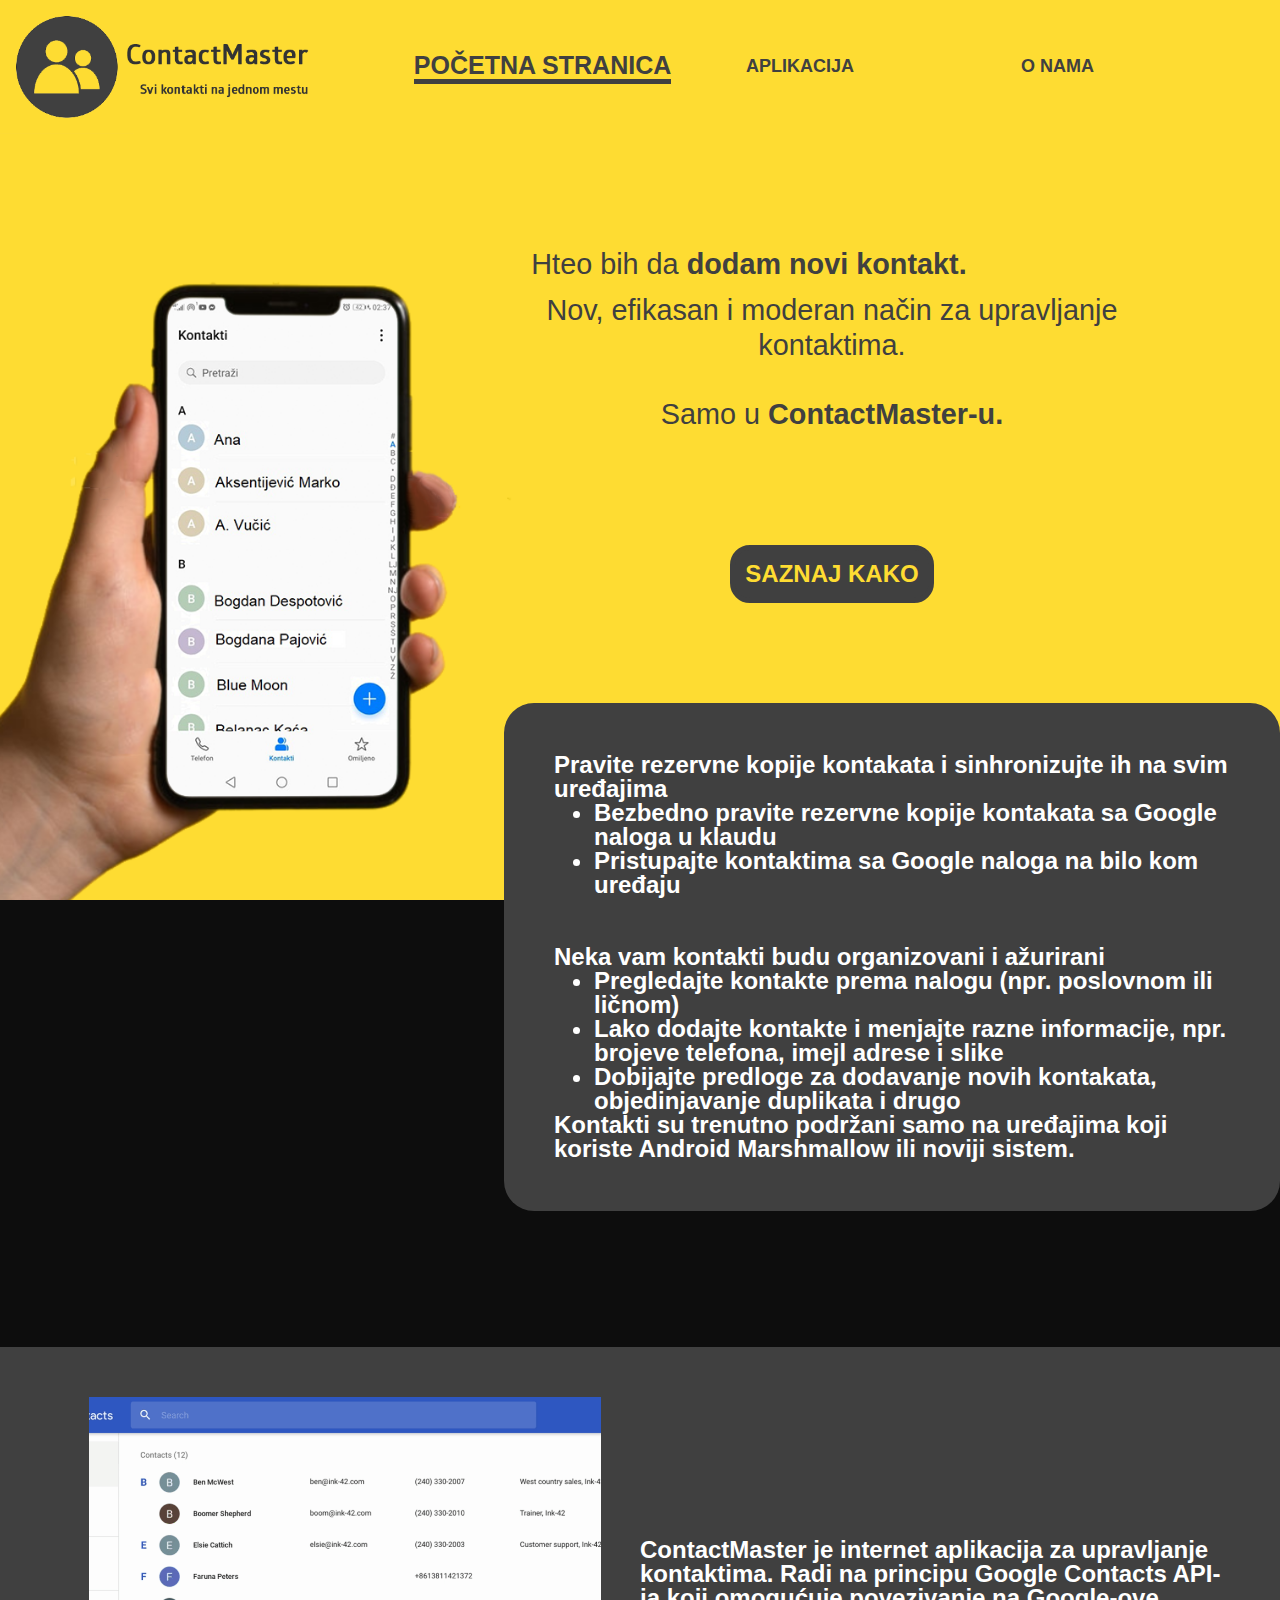
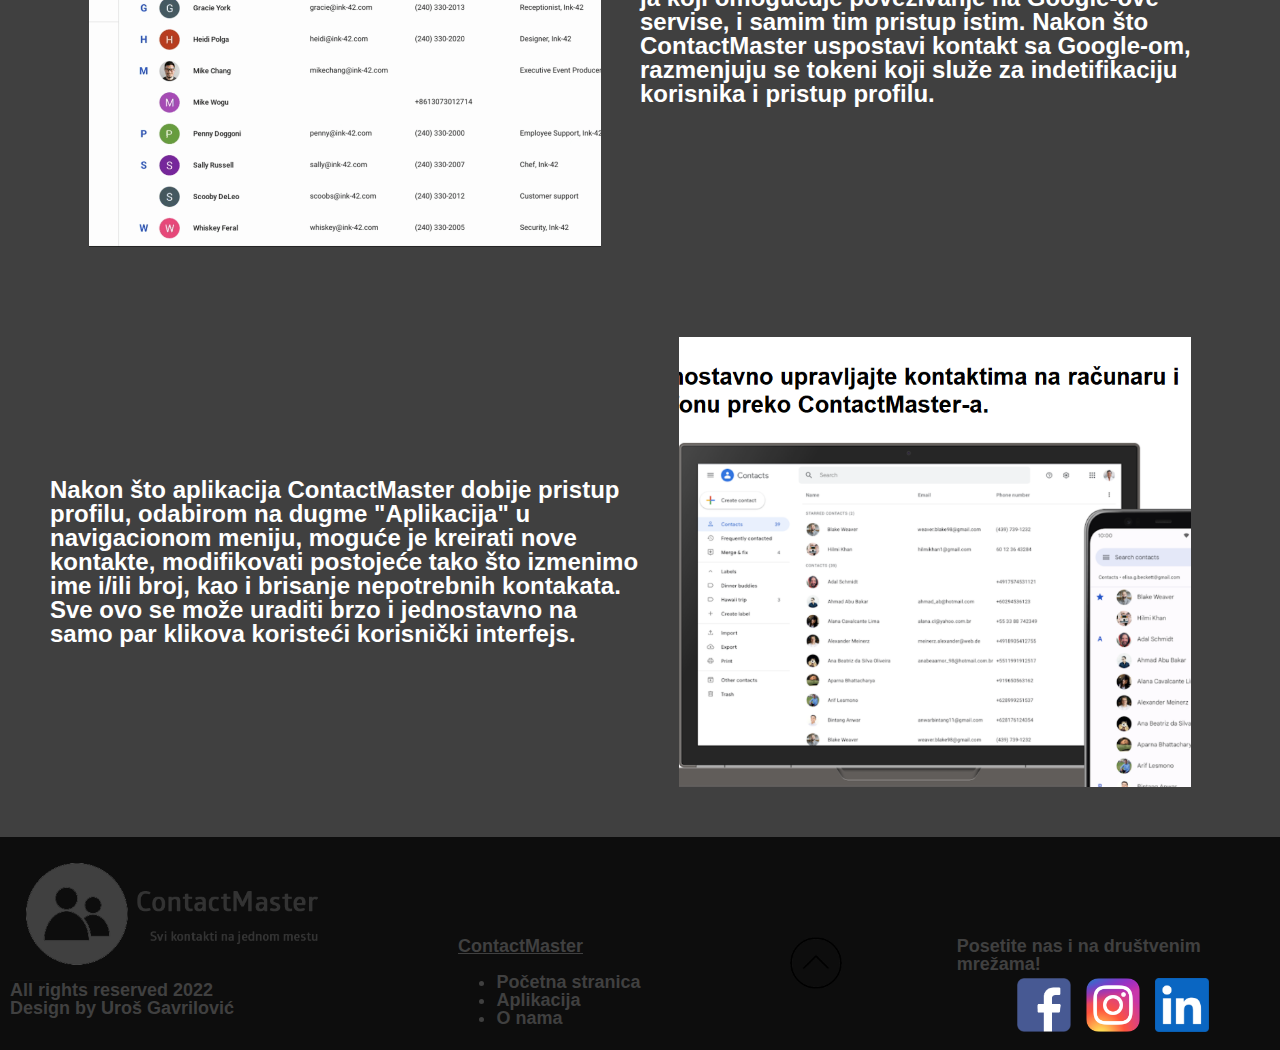
<file: index.html>
<html>
  <head>
    <title>ContactMaster</title>
    <meta charset="utf-8" />
    <meta name="viewport" content="width=device-width, initial-scale=1">
    
    <link rel="icon" href="img/smallIcon.ico">
    <link rel="stylesheet" href="css/index.css">
    <link rel="stylesheet" href="css/navbar.css">
    <link rel="stylesheet" href="css/animated-headline-master/reset.css">
	  <link rel="stylesheet" href="css/animated-headline-master/style.css">
    <script src="https://ajax.googleapis.com/ajax/libs/jquery/3.3.1/jquery.min.js"></script>
  </head>
  <body>

    <nav class="header">
        <div><img src="img/icon.png" class="headerLogo1">
        <img src="img/icon2.png" class="headerLogo2"></div>
        <ul class="headerList center" id="navBar">
          <li><a href="index.html" class="hyperLinkOff activeHeaderItem">POČETNA STRANICA</a></li>
          <li><a href="app.html" class="hyperLinkOff">APLIKACIJA</a></li>
          <li><a href="#footer" id="about" class=" hyperLinkOff">O NAMA</a></li>
        </ul>
        <div class="burger" id="burgerId">
          <div class="line1"></div>
          <div class="line2"></div>
          <div class="line3"></div>
        </div>
    </nav>

    <div class="mobileView" style="padding: 5px;">
      <section class="cd-intro">
        <h1 class="cd-headline slide indexFont">
          <span class="indexFont" style="font-size: xx-large;">Hteo bih da </span>
          <span class="cd-words-wrapper"  style="font-size: xx-large;">
            <b class="is-visible indexFont" style="font-weight: bold;">dodam novi kontakt.</b>
            <b class="indexFont" style="font-weight: bold;">obrišem kontakt.</b>
            <b class="indexFont" style="font-weight: bold;">modifikujem  kontakt.</b>
            <b class="indexFont" style="font-weight: bold;">upravljam kontaktima.</b>
          </span><br>
        </h1>
        </section>
        <p style="font-size: x-large;">Nov, efikasan i moderan način za upravljanje kontaktima.<br><br><br>Samo u <i style="font-weight: bold;">ContactMaster-u.</i></p><br>
        <p class="text">
        <p class="text">Pravite rezervne kopije kontakata i sinhronizujte ih na svim uređajima</p>
        <ul class="text">
          <li>Bezbedno pravite rezervne kopije kontakata sa Google naloga u klaudu</li>
          <li>Pristupajte kontaktima sa Google naloga na bilo kom uređaju</li>
        </ul><br><br>
        
        <p class="text">Neka vam kontakti budu organizovani i ažurirani</p>
        <ul class="text">
          <li>Pregledajte kontakte prema nalogu (npr. poslovnom ili ličnom)</li>
          <li>Lako dodajte kontakte i menjajte razne informacije, npr. brojeve telefona, imejl adrese i slike</li>
          <li>Dobijajte predloge za dodavanje novih kontakata, objedinjavanje duplikata i drugo</li>
        </ul><br><br>
        </p>
        <div class="learnMorePt2 text" id="learnMorePt2Id" style="align-items: center; justify-items: center; margin-bottom: 5vh;">
          <div class="gridItem"><img src="img/learnMore1.gif" style="object-fit: contain; width: 95vw;"></div>
          <div class="gridItem">ContactMaster je internet aplikacija za upravljanje kontaktima. Radi na principu Google Contacts API-ja koji omogućuje povezivanje na Google-ove servise, i samim tim pristup istim. Nakon što ContactMaster uspostavi kontakt sa Google-om, razmenjuju se tokeni koji služe za indetifikaciju korisnika i pristup profilu.  </div>
          <div class="gridItem"><img src="img/learnMore2.png" style="object-fit: contain; width: 95vw;"></div>
          <div class="gridItem">Nakon što aplikacija ContactMaster dobije pristup profilu, odabirom na dugme "Aplikacija" u navigacionom meniju, moguće je kreirati nove kontakte, modifikovati postojeće tako što izmenimo ime i/ili broj, kao i brisanje nepotrebnih kontakata. Sve ovo se može uraditi brzo i jednostavno na samo par klikova koristeći korisnički interfejs.</div>
        </div>
    </div>

    <div class="standardView">
            <div style="margin-left: 30vw;">
              <section class="cd-intro">
                <h1 class="cd-headline slide indexFont">
                  <span class="indexFont">Hteo bih da </span>
                  <span class="cd-words-wrapper">
                    <b class="is-visible indexFont" style="font-weight: bold;">dodam novi kontakt.</b>
                    <b class="indexFont" style="font-weight: bold;">obrišem nepotreban kontakt.</b>
                    <b class="indexFont" style="font-weight: bold;">modifikujem postojeći kontakt.</b>
                    <b class="indexFont" style="font-weight: bold;">upravljam kontaktima na daljinu.</b>
                  </span><br>
                  <span><p class="sporedniNaslov">Nov, efikasan i moderan način za upravljanje kontaktima.<br><br>Samo u <i style="font-weight: bold;">ContactMaster-u.</i></p></span>
                </h1>
                </section>
                <button id="learnMoreBtnId" class="learnMoreBtn center"><a href="#learnMore" class="text">SAZNAJ KAKO</a></button>
                
                <div class="learnMorePt1 text" id="learnMore">
                  Pravite rezervne kopije kontakata i sinhronizujte ih na svim uređajima
                  <ul class="text">
                    <li>Bezbedno pravite rezervne kopije kontakata sa Google naloga u klaudu</li>
                    <li>Pristupajte kontaktima sa Google naloga na bilo kom uređaju</li>
                  </ul><br><br>
                  
                  Neka vam kontakti budu organizovani i ažurirani
                  <ul class="text">
                    <li>Pregledajte kontakte prema nalogu (npr. poslovnom ili ličnom)</li>
                    <li>Lako dodajte kontakte i menjajte razne informacije, npr. brojeve telefona, imejl adrese i slike</li>
                    <li>Dobijajte predloge za dodavanje novih kontakata, objedinjavanje duplikata i drugo</li>
                  </ul>
                  
                  Kontakti su trenutno podržani samo na uređajima koji koriste Android Marshmallow ili noviji sistem.  
                </div><br><br>
    
            </div>

            <div class="learnMorePt2 text" id="learnMorePt2IdStandard" style="align-items: center; justify-items: center;">
              <div class="gridItem"><img src="img/learnMore1.gif" style="object-fit: cover; width: 40vw; height: 50vh;"></div>
              <div class="gridItem">ContactMaster je internet aplikacija za upravljanje kontaktima. Radi na principu Google Contacts API-ja koji omogućuje povezivanje na Google-ove servise, i samim tim pristup istim. Nakon što ContactMaster uspostavi kontakt sa Google-om, razmenjuju se tokeni koji služe za indetifikaciju korisnika i pristup profilu.</div>
              <div class="gridItem">Nakon što aplikacija ContactMaster dobije pristup profilu, odabirom na dugme "Aplikacija" u navigacionom meniju, moguće je kreirati nove kontakte, modifikovati postojeće tako što izmenimo ime i/ili broj, kao i brisanje nepotrebnih kontakata. Sve ovo se može uraditi brzo i jednostavno na samo par klikova koristeći korisnički interfejs.</div>
              <div class="gridItem"><img src="img/learnMore2.png" style="object-fit: cover; width: 40vw; height: 50vh;"></div>
            </div>
    </div>
    
    <div class="footer" id="footer">
      <div class="footerLeft">
        <img src="img/icon.png" id="footerLogoId">
        <p>All rights reserved 2022<br>
          Design by Uroš Gavrilović</p>
      </div>
      <div class="footerCenter">
        <div>
          <p style="font-weight: bold;"><u>ContactMaster</u></p><br>
          <ul>
            <li><a href="index.html" class="hyperLinkOff">Početna stranica</a></li>
            <li><a href="app.html" class="hyperLinkOff">Aplikacija</a></li>
            <li><a href="#footer" class="hyperLinkOff">O nama</a></li>
          </ul>
        </div>
        <div class="image-wrapper">
          <img src="img/up.png" id="upBtnId" class="upBtn">
        </div>
      </div>
      <div class="footerRight">
        <p style="font-weight: bold;">Posetite nas i na društvenim mrežama!</p>
        <center>
          <a href="https://www.facebook.com/" target="_blank"><img src="img/fb.png" alt="fb.png"></a>
          <a href="https://www.instagram.com/" target="_blank"><img src="img/ig.png" alt="ig.png"></a>
          <a href="https://www.linkedin.com/" target="_blank"><img src="img/linkedin.png" alt="linkedin.png"></a>
        </center>
      </div>
    </div>

    <script src="js/index.js"></script>
    <script src="js/navBar.js"></script>
    <script src="js/animated-headline-master/jquery-2.1.1.js"></script>
    <script src="js/animated-headline-master/main.js"></script>
  </body>
</html>
</file>
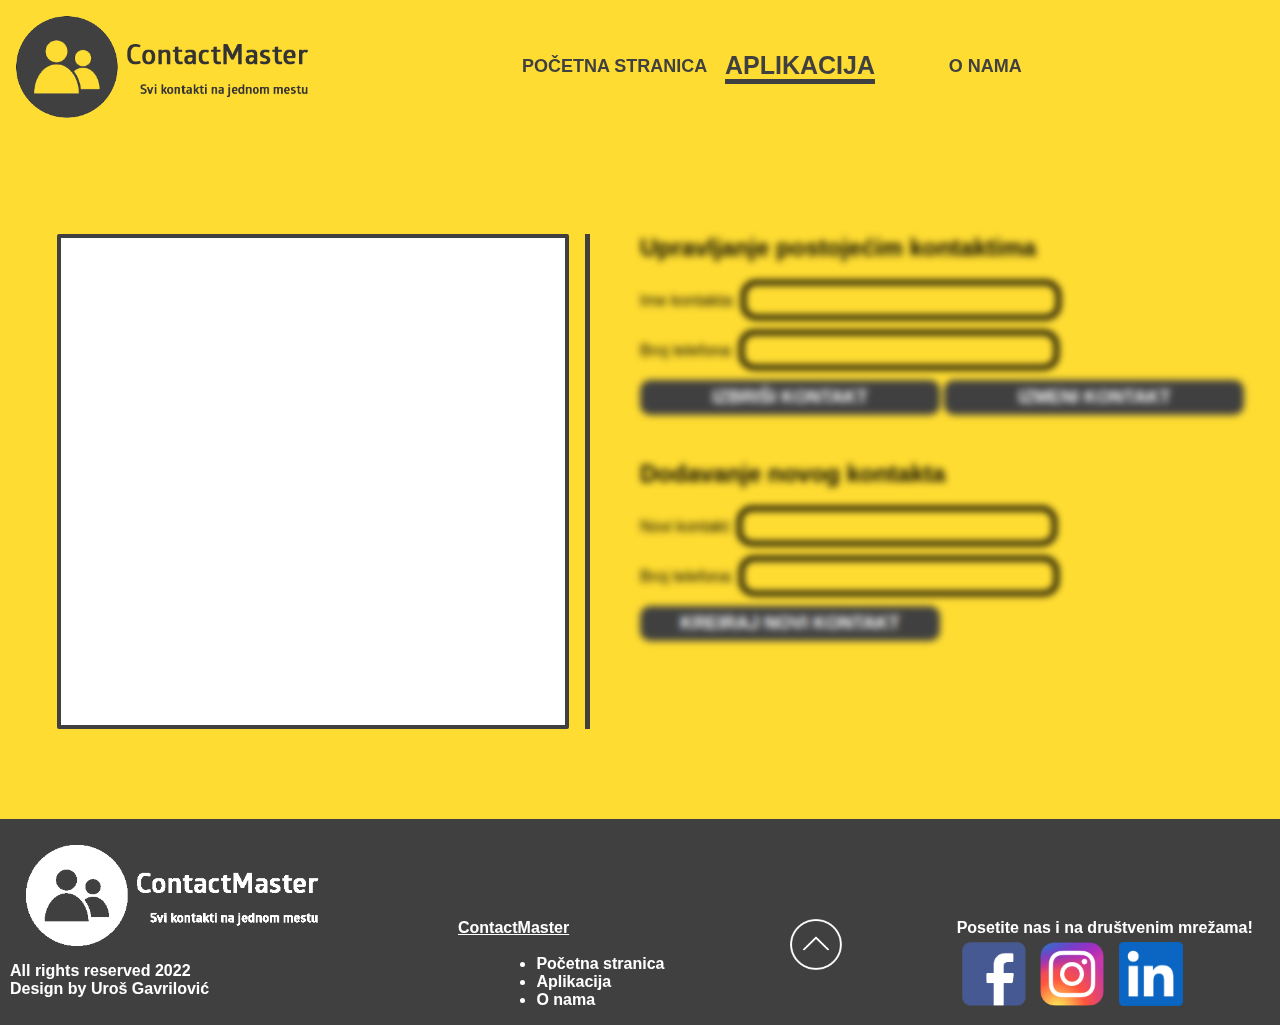
<file: app.html>
<html>
  <head>
    <title>ContactMaster</title>
    <meta charset="UTF-8">
    <meta http-equiv="X-UA-Compatible" content="IE=edge">
    <meta name="viewport" content="width=device-width, initial-scale=1.0">
    <link rel="stylesheet" href="css/app.css">
    <link rel="stylesheet" href="css/navbar.css">
    <link rel="icon" href="img/smallIcon.ico">
  </head>
  <body style="background-color: rgb(254,220,50);">
    
    <nav class="header">
      <div><img src="img/icon.png" class="headerLogo1">
        <img src="img/icon2.png" class="headerLogo2">
      </div>
      <ul class="headerList center" id="navBar" style="padding-left: 0; justify-self: center; list-style: none;">
        <li><a href="index.html" class="hyperLinkOff">POČETNA STRANICA</a></li>
        <li><a href="app.html" class="hyperLinkOff activeHeaderItem">APLIKACIJA</a></li>
        <li><a id="about" class=" hyperLinkOff">O NAMA</a></li>
      </ul>
      <div class="burger" id="burgerId">
        <div class="line1"></div>
        <div class="line2"></div>
        <div class="line3"></div>
      </div>
    </nav>

    <div class="bodyDiv">
      <div class="bodyDivLeft">
        <div id="bodyDivLeftMessageID" class="bodyDivLeftMessage" style="display: none;">
          <h2>Molimo Vas da se prijavite na profil kako<br> biste pristupili aplikaciji.</h2>
          <img src="img/loading.gif" style="width: 70%; height: 70%;" class="center">
          <button id="authorize_button" style="display: none;" class="buttonStyle center"><img src="img/login.png">PRIJAVI SE</button>
          
        </div>
        <select size="3" id="listID" class="listStyle center" style="border: solid 4px rgb(64,64,64);"></select>
        <button id="signout_button" style="display: none; margin-top: 3vh; vertical-align: middle;" class="buttonStyle center"><img src="img/logout.png">ODJAVI SE</button>
        </div>

      <div id="bodyDivRightID" class="bodyDivRight blur">        
        <h2>Upravljanje postojećim kontaktima</h2><br>
        <form id ="mainFormID">
          <label for="nameID">Ime kontakta: </label>
          <input type="text" id="nameID" maxlength="400" readonly><br>
          <label for="phoneNumberID">Broj telefona: </label>
          <input type="number" id="phoneNumberID" maxlength="15" readonly><BR>
          <button type="button" id="btnDeleteSubmitID" class="formButtonStyle" style="margin-bottom: 7px;" onSubmit="return deleteContact(event);">IZBRIŠI KONTAKT</button>
          <button type="button" id="btnModifyID" class="formButtonStyle">IZMENI KONTAKT</button><br><br>
        </form>

        <form id="modifyFormID" class="modifyFormHidden" style="margin-bottom: 20px;">
          <label for="modifyNameID">Izmenjeno ime kontakta: </label>
          <input type="text" id="modifyNameID" maxlength="40" required><br>
          <label for="modifyPhoneNumberID">Izmenjeni broj telefona: </label>
          <input type="number" id="modifyPhoneNumberID" maxlength="15" required><br>
          <button type="button" id="btnModifySubmitID" class="formButtonStyle" style="width: 300px;" onSubmit="return modifyContact(event);">UNESI IZMENJEN KONTAKT</button>
        </form>

        <h2>Dodavanje novog kontakta</h2><br>
        <form id="createFormID">
          <label for="createNameID">Novi kontakt: </label>
          <input type="text" id="createNameID" maxlength="40" required><br>
          <label for="createPhoneNumberID">Broj telefona: </label>
          <input type="number" id="createPhoneNumberID" maxlength="15" required><BR>
          <button type="button" id="btnCreateSubmitID" class="formButtonStyle" style="width: 300px;" onSubmit="return createContact(event);">KREIRAJ NOVI KONTAKT</button>
        </form>
      </div>
    </div>
    
    <div class="footer footerDark" id="footer">
      <div class="footerLeft">
        <img src="img/icon2.png" id="footerLogo">
        <p>All rights reserved 2022<br>
          Design by Uroš Gavrilović</p>
      </div>
      <div class="footerCenter">
        <div>
          <p style="font-weight: bold;"><u>ContactMaster</u></p><br>
          <ul>
            <li><a href="index.html" class="hyperLinkOff"">Početna stranica</a></li>
            <li><a href="app.html" class="hyperLinkOff">Aplikacija</a></li>
            <li><a href="#footer" class="hyperLinkOff">O nama</a></li>
          </ul>
        </div>
        <div class="image-wrapper">
          <img src="img/up3.png" id="upBtnId" class="upBtn">
        </div>
      </div>
      <div class="footerRight">
        <p style="font-weight: bold;">Posetite nas i na društvenim mrežama!</p>
        <div class="center">
          <a href="https://www.facebook.com/" target="_blank"><img src="img/fb.png" alt="fb.png"></a>
          <a href="https://www.instagram.com/" target="_blank"><img src="img/ig.png" alt="ig.png"></a>
          <a href="https://www.linkedin.com/" target="_blank"><img src="img/linkedin.png" alt="linkedin.png"></a>
        </div>
      </div>
    </div>    

    <script src="js/navBar.js"></script>
    <script src="js/app.js"></script>
    <script async defer src="https://apis.google.com/js/api.js"
      onload="this.onload=function(){};handleClientLoad()"
      onreadystatechange="if (this.readyState === 'complete') this.onload()">
    </script>
  </body>
</html>
</file>
<file: css/index.css>
*{
    margin: 0;
    font-family: Arial, Helvetica, sans-serif;
}
body{
    background-image: url("../img/background.png");
    background-color: rgb(254,220,50);
    background-position: center center;
    background-repeat: no-repeat;
    background-attachment: fixed;
    background-size: cover;
}
a{
    color: rgb(64,64,64);
}
.center {
    display: block;
    margin-left: auto;
    margin-right: auto;
  }
.image{
    position: absolute;
    bottom: 0;
}
.bodyText{
    margin-top: 30px;
    margin-right: 50px;
    font-size: x-large;
    font-weight: bold;
}
.text{
    list-style: revert;
    font-size: x-large;
    font-weight: bold;
    color: white;
}
.text li{
    margin-left: 40px;
}

.mobileView{
    display: none;
}

.learnMoreBtn{
    cursor: pointer;
    justify-content: center;
    font-size: xx-large;
    font-weight: bold;
    border-radius: 20px;
    color: rgb(254,220,50);
    padding: 10px;
    border: 5px solid rgb(64,64,64);
    background-color: rgb(64,64,64);
}
.learnMoreBtn:hover{
    color: rgb(64,64,64);
    background-color: rgb(254,220,50);
}
.learnMoreBtn a{
    color: rgb(254,220,50);
}
.learnMoreBtn:hover a{
    color: rgb(64,64,64);
}

.learnMorePt1{
    top: -100%;
    color: white;
    background-color: rgb(64,64,64);
    padding: 50px;
    margin-top: 100px;
    margin-left: 120px;
    border-radius: 30px;
}
.learnMorePt2{
    display: grid;
    grid-template-columns: 1fr 1fr;
    grid-row-gap: 10vh;
}
.gridItem{
    justify-content: center;
    align-items: center;
}
.standardView .learnMorePt2{
    background-color: rgb(64,64,64);
    padding: 50px;
    margin-top: 100px;
    margin-left: 0;
}

@media screen and (max-width:820px){
    .footer{
        color: white;
        background-color: rgb(64,64,64);
    }
    .mobileView{
        margin-top: 15vh;
        display: block;
    }
    .learnMorePt2 img{
        width: 90vw;
    }
    .standardView{
        display: none;
    }
    body{
        background-image: none;
        background-color: yellow;
        background-image: url('/img/solidBackground.png');
        z-index: -1;
    }
    .image{
        height: 100%;
        width: 100%;
        object-fit: cover;
        z-index: -1;
    }
    .text{
        color: rgb(64,64,64);
    }
    .learnMorePt2{
        display: grid;
        grid-template-columns: 1fr;
    }
}
</file>
<file: css/navbar.css>
.header{
    display: grid;
    grid-template-columns: 1fr 10fr;
    max-width: 100vw;
}
.headerLogo1 .headerLogo2{
    width: fit-content;
    height: fit-content;
    width: 50vw;
    max-width: 70vw;
    max-height: 25vh;
}
img{
    width: 25vw;
}
.headerLogo2{
    display: none;
}
.headerList{
    display: grid;
    grid-template-columns: 1fr 1fr 1fr;
    grid-template-rows: 1fr;
    justify-self: center;
    align-self: center;
}
.headerList li{
    color: white;
    text-align: center;
    font-weight: bold;
    font-size: large;
    justify-self: center;
    align-self: center;
    line-height: 5vh;
}
.headerList a:hover{
    font-size: 25px;
    line-height: 5vh;
}
.activeHeaderItem{
    font-size: 25px;
    line-height: 5vh;
    border-bottom: 5px rgb(64,64,64) solid;
}
.burger{
    display: none;
    cursor: pointer;
    align-self: center;
    justify-self: right;
}
.cursorPointer{
    cursor: pointer;
}
.burger div{
    background-color: rgb(64,64,64);
    width: 25px;
    height: 5px;
    margin: 5px;
    transition: all 0.3s ease;
}

.footer{
    display: grid;
    grid-template-columns: 1fr 2fr 1fr;
    padding: 10px;
}
.footerDark{
    color: white;
    background-color: rgb(64,64,64);
}
.footer .h2{
    font-weight: bold;
}
.footerLeft{
    font-weight: bold;
}
.footerCenter{
    display: grid;
    grid-template-columns: 2fr 1fr;
    font-weight: bold;
    padding-left: 10vw;
    margin-top: 10vh;
}
.upBtn{
    cursor: pointer;
}
.footerRight{
    margin-top: 10vh;
}
.footerRight img{
    padding: 5px;
    width: 5vw;
}
.footerCenter li{
    margin-left: 3vw;
    list-style: disc;
}
.image-wrapper img{
    width: 4vw;
}
.hyperLinkOff{
    text-decoration: none;
}

@media screen and (max-width:820px) and (min-width:600px){
    .headerLogo2{
        display: block;
        max-width: 50vw;
    }
    .headerLogo1{
        display: none;
    }
}

@media screen and (max-width:820px){
    html{
        overflow-x: hidden;
    }
    .header{
        z-index: 5;
        position: fixed;
        top: 0;
        width: 100vw;
        background-color: rgb(64,64,64);
        grid-template-columns: 2fr 1fr;
    }
    .headerLogo1{
        display: none;
    }
    .headerLogo2{
        display: block;
        height: 15vh;
        width: 80vw;
    }
    .headerList{
        padding: 10px;
        z-index: 1;
        position: absolute;
        right: 0px;
        height: 85vh;
        width: 40vw;
        top: 15vh;
        color: white;
        background-color: rgb(64,64,64);
        display: grid;
        grid-template-columns: 1fr;
        grid-template-rows: 1fr 1fr 1fr;
        transform: translateX(100%);
        transition: transform 0.5s ease-in;
    }
    .headerList li{
        color: white;
    }
    .activeHeaderItem{
        color: white;
        border-bottom: 5px white solid;
    }
    .navbar ul{
        display: grid;
        grid-template-rows: 1fr 1fr 1fr;
    }
    .burger{
        margin-right: 40px;
        display: block;
        justify-self: right;
        align-self: right;
    }
    .burger div{
        background-color: white;
        transition: all 0.3s ease;
    }
    .navMenuActive{
        transform: translateX(0%);
    }

    a{
        color: white;
    }
    .footer{
        grid-template-columns: 1fr 1fr;
        font-size: large;
    }
    .footerLeft img{
        width: 50vw;
    }
    .footerCenter{
        margin-top: 5vh;
        padding-left: 0;
    }
    .footerCenter img{
        width: 10vw;
    }
    .image-wrapper{
        justify-self: center;
    }
    .footerRight{
        display: none;
    }
}
@media screen and (max-width:400px){
    .footer{
        grid-template-columns: 1fr;
    }
}

@keyframes navLinkFade{
    from{
        opacity: 0;
        transform: translateX(50px);
    }
    to{
        opacity: 1;
        transform: translateX(0px);
    }
}

.toggle .line1{
    transform: rotate(-45deg) translate(-5px, 6px);
}
.toggle .line2{
    opacity: 0;
}
.toggle .line3{
    transform: rotate(45deg) translate(-5px, -6px);
}
</file>
<file: css/animated-headline-master/style.css>
/* -------------------------------- 

Primary style

-------------------------------- */
*, *::after, *::before {
  -webkit-box-sizing: border-box;
  -moz-box-sizing: border-box;
  box-sizing: border-box;
}

html * {
  -webkit-font-smoothing: antialiased;
  -moz-osx-font-smoothing: grayscale;
}

html {
  font-size: 30%;
}

body {
  font-size: large;
  font-family: Arial, Helvetica, sans-serif;
  color: rgb(64,64,64);
  background-color: #0d0d0d;
}

a {
  text-decoration: none;
}

.cd-title {
  position: relative;
  height: 50%;
  line-height: 230px;
  text-align: center;
}
.cd-title h1 {
  font-size: large;
  font-weight: 700;
}
@media only screen and (min-width: 768px) {
  .cd-title {
    line-height: 250px;
  }
}
@media only screen and (min-width: 1170px) {
  .cd-title {
    height: 200px;
    line-height: 300px;
  }
  .cd-title h1 {
    font-size: 3rem;
  }
}

.cd-intro {
  width: 80%;
  /* max-width: 768px; */
  text-align: center;
  font-weight: bold;
}

.cd-intro {
  margin: 4em auto;
}
@media only screen and (min-width: 768px) {
  .cd-intro {
    margin: 5em auto;
  }
}
@media only screen and (min-width: 1170px) {
  .cd-intro {
    margin: 6em auto;
  }
}

.cd-headline {
  font-size: 3rem;
  line-height: 1.2;
}
@media only screen and (min-width: 768px) {
  .cd-headline {
    font-size: 4.4rem;
    font-weight: 300;
  }
}
@media only screen and (min-width: 1170px) {
  .cd-headline {
    font-size: 6rem;
  }
}

.cd-words-wrapper {
  display: inline-block;
  position: relative;
  text-align: left;
  width: 100%;
  z-index: 0;
}
.cd-words-wrapper b {
  display: inline-block;
  position: absolute;
  white-space: nowrap;
  left: 0;
  top: 0;
}
.cd-words-wrapper b.is-visible {
  position: relative;
}
.no-js .cd-words-wrapper b {
  opacity: 0;
}
.no-js .cd-words-wrapper b.is-visible {
  opacity: 1;
}

/* -------------------------------- 

xrotate-1 

-------------------------------- */
.cd-headline.rotate-1 .cd-words-wrapper {
  -webkit-perspective: 300px;
  -moz-perspective: 300px;
  perspective: 300px;
}
.cd-headline.rotate-1 b {
  opacity: 0;
  -webkit-transform-origin: 50% 100%;
  -moz-transform-origin: 50% 100%;
  -ms-transform-origin: 50% 100%;
  -o-transform-origin: 50% 100%;
  transform-origin: 50% 100%;
  -webkit-transform: rotateX(180deg);
  -moz-transform: rotateX(180deg);
  -ms-transform: rotateX(180deg);
  -o-transform: rotateX(180deg);
  transform: rotateX(180deg);
}
.cd-headline.rotate-1 b.is-visible {
  opacity: 1;
  -webkit-transform: rotateX(0deg);
  -moz-transform: rotateX(0deg);
  -ms-transform: rotateX(0deg);
  -o-transform: rotateX(0deg);
  transform: rotateX(0deg);
  -webkit-animation: cd-rotate-1-in 1.2s;
  -moz-animation: cd-rotate-1-in 1.2s;
  animation: cd-rotate-1-in 1.2s;
}
.cd-headline.rotate-1 b.is-hidden {
  -webkit-transform: rotateX(180deg);
  -moz-transform: rotateX(180deg);
  -ms-transform: rotateX(180deg);
  -o-transform: rotateX(180deg);
  transform: rotateX(180deg);
  -webkit-animation: cd-rotate-1-out 1.2s;
  -moz-animation: cd-rotate-1-out 1.2s;
  animation: cd-rotate-1-out 1.2s;
}

@-webkit-keyframes cd-rotate-1-in {
  0% {
    -webkit-transform: rotateX(180deg);
    opacity: 0;
  }
  35% {
    -webkit-transform: rotateX(120deg);
    opacity: 0;
  }
  65% {
    opacity: 0;
  }
  100% {
    -webkit-transform: rotateX(360deg);
    opacity: 1;
  }
}
@-moz-keyframes cd-rotate-1-in {
  0% {
    -moz-transform: rotateX(180deg);
    opacity: 0;
  }
  35% {
    -moz-transform: rotateX(120deg);
    opacity: 0;
  }
  65% {
    opacity: 0;
  }
  100% {
    -moz-transform: rotateX(360deg);
    opacity: 1;
  }
}
@keyframes cd-rotate-1-in {
  0% {
    -webkit-transform: rotateX(180deg);
    -moz-transform: rotateX(180deg);
    -ms-transform: rotateX(180deg);
    -o-transform: rotateX(180deg);
    transform: rotateX(180deg);
    opacity: 0;
  }
  35% {
    -webkit-transform: rotateX(120deg);
    -moz-transform: rotateX(120deg);
    -ms-transform: rotateX(120deg);
    -o-transform: rotateX(120deg);
    transform: rotateX(120deg);
    opacity: 0;
  }
  65% {
    opacity: 0;
  }
  100% {
    -webkit-transform: rotateX(360deg);
    -moz-transform: rotateX(360deg);
    -ms-transform: rotateX(360deg);
    -o-transform: rotateX(360deg);
    transform: rotateX(360deg);
    opacity: 1;
  }
}
@-webkit-keyframes cd-rotate-1-out {
  0% {
    -webkit-transform: rotateX(0deg);
    opacity: 1;
  }
  35% {
    -webkit-transform: rotateX(-40deg);
    opacity: 1;
  }
  65% {
    opacity: 0;
  }
  100% {
    -webkit-transform: rotateX(180deg);
    opacity: 0;
  }
}
@-moz-keyframes cd-rotate-1-out {
  0% {
    -moz-transform: rotateX(0deg);
    opacity: 1;
  }
  35% {
    -moz-transform: rotateX(-40deg);
    opacity: 1;
  }
  65% {
    opacity: 0;
  }
  100% {
    -moz-transform: rotateX(180deg);
    opacity: 0;
  }
}
@keyframes cd-rotate-1-out {
  0% {
    -webkit-transform: rotateX(0deg);
    -moz-transform: rotateX(0deg);
    -ms-transform: rotateX(0deg);
    -o-transform: rotateX(0deg);
    transform: rotateX(0deg);
    opacity: 1;
  }
  35% {
    -webkit-transform: rotateX(-40deg);
    -moz-transform: rotateX(-40deg);
    -ms-transform: rotateX(-40deg);
    -o-transform: rotateX(-40deg);
    transform: rotateX(-40deg);
    opacity: 1;
  }
  65% {
    opacity: 0;
  }
  100% {
    -webkit-transform: rotateX(180deg);
    -moz-transform: rotateX(180deg);
    -ms-transform: rotateX(180deg);
    -o-transform: rotateX(180deg);
    transform: rotateX(180deg);
    opacity: 0;
  }
}
/* -------------------------------- 

xtype 

-------------------------------- */
.cd-headline.type .cd-words-wrapper {
  vertical-align: top;
  overflow: hidden;
}
.cd-headline.type .cd-words-wrapper::after {
  /* vertical bar */
  content: '';
  position: absolute;
  right: 0;
  top: 50%;
  bottom: auto;
  -webkit-transform: translateY(-50%);
  -moz-transform: translateY(-50%);
  -ms-transform: translateY(-50%);
  -o-transform: translateY(-50%);
  transform: translateY(-50%);
  height: 90%;
  width: 1px;
  background-color: #aebcb9;
}
.cd-headline.type .cd-words-wrapper.waiting::after {
  -webkit-animation: cd-pulse 1s infinite;
  -moz-animation: cd-pulse 1s infinite;
  animation: cd-pulse 1s infinite;
}
.cd-headline.type .cd-words-wrapper.selected {
  background-color: #aebcb9;
}
.cd-headline.type .cd-words-wrapper.selected::after {
  visibility: hidden;
}
.cd-headline.type .cd-words-wrapper.selected b {
  color: #0d0d0d;
}
.cd-headline.type b {
  visibility: hidden;
}
.cd-headline.type b.is-visible {
  visibility: visible;
}
.cd-headline.type i {
  position: absolute;
  visibility: hidden;
}
.cd-headline.type i.in {
  position: relative;
  visibility: visible;
}

@-webkit-keyframes cd-pulse {
  0% {
    -webkit-transform: translateY(-50%) scale(1);
    opacity: 1;
  }
  40% {
    -webkit-transform: translateY(-50%) scale(0.9);
    opacity: 0;
  }
  100% {
    -webkit-transform: translateY(-50%) scale(0);
    opacity: 0;
  }
}
@-moz-keyframes cd-pulse {
  0% {
    -moz-transform: translateY(-50%) scale(1);
    opacity: 1;
  }
  40% {
    -moz-transform: translateY(-50%) scale(0.9);
    opacity: 0;
  }
  100% {
    -moz-transform: translateY(-50%) scale(0);
    opacity: 0;
  }
}
@keyframes cd-pulse {
  0% {
    -webkit-transform: translateY(-50%) scale(1);
    -moz-transform: translateY(-50%) scale(1);
    -ms-transform: translateY(-50%) scale(1);
    -o-transform: translateY(-50%) scale(1);
    transform: translateY(-50%) scale(1);
    opacity: 1;
  }
  40% {
    -webkit-transform: translateY(-50%) scale(0.9);
    -moz-transform: translateY(-50%) scale(0.9);
    -ms-transform: translateY(-50%) scale(0.9);
    -o-transform: translateY(-50%) scale(0.9);
    transform: translateY(-50%) scale(0.9);
    opacity: 0;
  }
  100% {
    -webkit-transform: translateY(-50%) scale(0);
    -moz-transform: translateY(-50%) scale(0);
    -ms-transform: translateY(-50%) scale(0);
    -o-transform: translateY(-50%) scale(0);
    transform: translateY(-50%) scale(0);
    opacity: 0;
  }
}
/* -------------------------------- 

xrotate-2 

-------------------------------- */
.cd-headline.rotate-2 .cd-words-wrapper {
  -webkit-perspective: 300px;
  -moz-perspective: 300px;
  perspective: 300px;
}
.cd-headline.rotate-2 i, .cd-headline.rotate-2 em {
  display: inline-block;
  -webkit-backface-visibility: hidden;
  backface-visibility: hidden;
}
.cd-headline.rotate-2 b {
  opacity: 0;
}
.cd-headline.rotate-2 i {
  -webkit-transform-style: preserve-3d;
  -moz-transform-style: preserve-3d;
  -ms-transform-style: preserve-3d;
  -o-transform-style: preserve-3d;
  transform-style: preserve-3d;
  -webkit-transform: translateZ(-20px) rotateX(90deg);
  -moz-transform: translateZ(-20px) rotateX(90deg);
  -ms-transform: translateZ(-20px) rotateX(90deg);
  -o-transform: translateZ(-20px) rotateX(90deg);
  transform: translateZ(-20px) rotateX(90deg);
  opacity: 0;
}
.is-visible .cd-headline.rotate-2 i {
  opacity: 1;
}
.cd-headline.rotate-2 i.in {
  -webkit-animation: cd-rotate-2-in 0.4s forwards;
  -moz-animation: cd-rotate-2-in 0.4s forwards;
  animation: cd-rotate-2-in 0.4s forwards;
}
.cd-headline.rotate-2 i.out {
  -webkit-animation: cd-rotate-2-out 0.4s forwards;
  -moz-animation: cd-rotate-2-out 0.4s forwards;
  animation: cd-rotate-2-out 0.4s forwards;
}
.cd-headline.rotate-2 em {
  -webkit-transform: translateZ(20px);
  -moz-transform: translateZ(20px);
  -ms-transform: translateZ(20px);
  -o-transform: translateZ(20px);
  transform: translateZ(20px);
}

.no-csstransitions .cd-headline.rotate-2 i {
  -webkit-transform: rotateX(0deg);
  -moz-transform: rotateX(0deg);
  -ms-transform: rotateX(0deg);
  -o-transform: rotateX(0deg);
  transform: rotateX(0deg);
  opacity: 0;
}
.no-csstransitions .cd-headline.rotate-2 i em {
  -webkit-transform: scale(1);
  -moz-transform: scale(1);
  -ms-transform: scale(1);
  -o-transform: scale(1);
  transform: scale(1);
}

.no-csstransitions .cd-headline.rotate-2 .is-visible i {
  opacity: 1;
}

@-webkit-keyframes cd-rotate-2-in {
  0% {
    opacity: 0;
    -webkit-transform: translateZ(-20px) rotateX(90deg);
  }
  60% {
    opacity: 1;
    -webkit-transform: translateZ(-20px) rotateX(-10deg);
  }
  100% {
    opacity: 1;
    -webkit-transform: translateZ(-20px) rotateX(0deg);
  }
}
@-moz-keyframes cd-rotate-2-in {
  0% {
    opacity: 0;
    -moz-transform: translateZ(-20px) rotateX(90deg);
  }
  60% {
    opacity: 1;
    -moz-transform: translateZ(-20px) rotateX(-10deg);
  }
  100% {
    opacity: 1;
    -moz-transform: translateZ(-20px) rotateX(0deg);
  }
}
@keyframes cd-rotate-2-in {
  0% {
    opacity: 0;
    -webkit-transform: translateZ(-20px) rotateX(90deg);
    -moz-transform: translateZ(-20px) rotateX(90deg);
    -ms-transform: translateZ(-20px) rotateX(90deg);
    -o-transform: translateZ(-20px) rotateX(90deg);
    transform: translateZ(-20px) rotateX(90deg);
  }
  60% {
    opacity: 1;
    -webkit-transform: translateZ(-20px) rotateX(-10deg);
    -moz-transform: translateZ(-20px) rotateX(-10deg);
    -ms-transform: translateZ(-20px) rotateX(-10deg);
    -o-transform: translateZ(-20px) rotateX(-10deg);
    transform: translateZ(-20px) rotateX(-10deg);
  }
  100% {
    opacity: 1;
    -webkit-transform: translateZ(-20px) rotateX(0deg);
    -moz-transform: translateZ(-20px) rotateX(0deg);
    -ms-transform: translateZ(-20px) rotateX(0deg);
    -o-transform: translateZ(-20px) rotateX(0deg);
    transform: translateZ(-20px) rotateX(0deg);
  }
}
@-webkit-keyframes cd-rotate-2-out {
  0% {
    opacity: 1;
    -webkit-transform: translateZ(-20px) rotateX(0);
  }
  60% {
    opacity: 0;
    -webkit-transform: translateZ(-20px) rotateX(-100deg);
  }
  100% {
    opacity: 0;
    -webkit-transform: translateZ(-20px) rotateX(-90deg);
  }
}
@-moz-keyframes cd-rotate-2-out {
  0% {
    opacity: 1;
    -moz-transform: translateZ(-20px) rotateX(0);
  }
  60% {
    opacity: 0;
    -moz-transform: translateZ(-20px) rotateX(-100deg);
  }
  100% {
    opacity: 0;
    -moz-transform: translateZ(-20px) rotateX(-90deg);
  }
}
@keyframes cd-rotate-2-out {
  0% {
    opacity: 1;
    -webkit-transform: translateZ(-20px) rotateX(0);
    -moz-transform: translateZ(-20px) rotateX(0);
    -ms-transform: translateZ(-20px) rotateX(0);
    -o-transform: translateZ(-20px) rotateX(0);
    transform: translateZ(-20px) rotateX(0);
  }
  60% {
    opacity: 0;
    -webkit-transform: translateZ(-20px) rotateX(-100deg);
    -moz-transform: translateZ(-20px) rotateX(-100deg);
    -ms-transform: translateZ(-20px) rotateX(-100deg);
    -o-transform: translateZ(-20px) rotateX(-100deg);
    transform: translateZ(-20px) rotateX(-100deg);
  }
  100% {
    opacity: 0;
    -webkit-transform: translateZ(-20px) rotateX(-90deg);
    -moz-transform: translateZ(-20px) rotateX(-90deg);
    -ms-transform: translateZ(-20px) rotateX(-90deg);
    -o-transform: translateZ(-20px) rotateX(-90deg);
    transform: translateZ(-20px) rotateX(-90deg);
  }
}
/* -------------------------------- 

xloading-bar 

-------------------------------- */
.cd-headline.loading-bar span {
  display: inline-block;
  padding: .2em 0;
}
.cd-headline.loading-bar .cd-words-wrapper {
  overflow: hidden;
  vertical-align: top;
}
.cd-headline.loading-bar .cd-words-wrapper::after {
  /* loading bar */
  content: '';
  position: absolute;
  left: 0;
  bottom: 0;
  height: 3px;
  width: 0;
  background: #0096a7;
  z-index: 2;
  -webkit-transition: width 0.3s -0.1s;
  -moz-transition: width 0.3s -0.1s;
  transition: width 0.3s -0.1s;
}
.cd-headline.loading-bar .cd-words-wrapper.is-loading::after {
  width: 100%;
  -webkit-transition: width 3s;
  -moz-transition: width 3s;
  transition: width 3s;
}
.cd-headline.loading-bar b {
  top: .2em;
  opacity: 0;
  -webkit-transition: opacity 0.3s;
  -moz-transition: opacity 0.3s;
  transition: opacity 0.3s;
}
.cd-headline.loading-bar b.is-visible {
  opacity: 1;
  top: 0;
}

/* -------------------------------- 

xslide 

-------------------------------- */
.cd-headline.slide span {
  display: inline-block;
  padding: .2em 0;
}
.cd-headline.slide .cd-words-wrapper {
  overflow: hidden;
  vertical-align: top;
}
.cd-headline.slide b {
  opacity: 0;
  top: .2em;
}
.cd-headline.slide b.is-visible {
  top: 0;
  opacity: 1;
  -webkit-animation: slide-in 0.6s;
  -moz-animation: slide-in 0.6s;
  animation: slide-in 0.6s;
}
.cd-headline.slide b.is-hidden {
  -webkit-animation: slide-out 0.6s;
  -moz-animation: slide-out 0.6s;
  animation: slide-out 0.6s;
}

@-webkit-keyframes slide-in {
  0% {
    opacity: 0;
    -webkit-transform: translateY(-100%);
  }
  60% {
    opacity: 1;
    -webkit-transform: translateY(20%);
  }
  100% {
    opacity: 1;
    -webkit-transform: translateY(0);
  }
}
@-moz-keyframes slide-in {
  0% {
    opacity: 0;
    -moz-transform: translateY(-100%);
  }
  60% {
    opacity: 1;
    -moz-transform: translateY(20%);
  }
  100% {
    opacity: 1;
    -moz-transform: translateY(0);
  }
}
@keyframes slide-in {
  0% {
    opacity: 0;
    -webkit-transform: translateY(-100%);
    -moz-transform: translateY(-100%);
    -ms-transform: translateY(-100%);
    -o-transform: translateY(-100%);
    transform: translateY(-100%);
  }
  60% {
    opacity: 1;
    -webkit-transform: translateY(20%);
    -moz-transform: translateY(20%);
    -ms-transform: translateY(20%);
    -o-transform: translateY(20%);
    transform: translateY(20%);
  }
  100% {
    opacity: 1;
    -webkit-transform: translateY(0);
    -moz-transform: translateY(0);
    -ms-transform: translateY(0);
    -o-transform: translateY(0);
    transform: translateY(0);
  }
}
@-webkit-keyframes slide-out {
  0% {
    opacity: 1;
    -webkit-transform: translateY(0);
  }
  60% {
    opacity: 0;
    -webkit-transform: translateY(120%);
  }
  100% {
    opacity: 0;
    -webkit-transform: translateY(100%);
  }
}
@-moz-keyframes slide-out {
  0% {
    opacity: 1;
    -moz-transform: translateY(0);
  }
  60% {
    opacity: 0;
    -moz-transform: translateY(120%);
  }
  100% {
    opacity: 0;
    -moz-transform: translateY(100%);
  }
}
@keyframes slide-out {
  0% {
    opacity: 1;
    -webkit-transform: translateY(0);
    -moz-transform: translateY(0);
    -ms-transform: translateY(0);
    -o-transform: translateY(0);
    transform: translateY(0);
  }
  60% {
    opacity: 0;
    -webkit-transform: translateY(120%);
    -moz-transform: translateY(120%);
    -ms-transform: translateY(120%);
    -o-transform: translateY(120%);
    transform: translateY(120%);
  }
  100% {
    opacity: 0;
    -webkit-transform: translateY(100%);
    -moz-transform: translateY(100%);
    -ms-transform: translateY(100%);
    -o-transform: translateY(100%);
    transform: translateY(100%);
  }
}
/* -------------------------------- 

xclip 

-------------------------------- */
.cd-headline.clip span {
  display: inline-block;
  padding: .2em 0;
}
.cd-headline.clip .cd-words-wrapper {
  overflow: hidden;
  vertical-align: top;
}
.cd-headline.clip .cd-words-wrapper::after {
  /* line */
  content: '';
  position: absolute;
  top: 0;
  right: 0;
  width: 2px;
  height: 100%;
  background-color: #aebcb9;
}
.cd-headline.clip b {
  opacity: 0;
}
.cd-headline.clip b.is-visible {
  opacity: 1;
}

/* -------------------------------- 

xzoom 

-------------------------------- */
.cd-headline.zoom .cd-words-wrapper {
  -webkit-perspective: 300px;
  -moz-perspective: 300px;
  perspective: 300px;
}
.cd-headline.zoom b {
  opacity: 0;
}
.cd-headline.zoom b.is-visible {
  opacity: 1;
  -webkit-animation: zoom-in 0.8s;
  -moz-animation: zoom-in 0.8s;
  animation: zoom-in 0.8s;
}
.cd-headline.zoom b.is-hidden {
  -webkit-animation: zoom-out 0.8s;
  -moz-animation: zoom-out 0.8s;
  animation: zoom-out 0.8s;
}

@-webkit-keyframes zoom-in {
  0% {
    opacity: 0;
    -webkit-transform: translateZ(100px);
  }
  100% {
    opacity: 1;
    -webkit-transform: translateZ(0);
  }
}
@-moz-keyframes zoom-in {
  0% {
    opacity: 0;
    -moz-transform: translateZ(100px);
  }
  100% {
    opacity: 1;
    -moz-transform: translateZ(0);
  }
}
@keyframes zoom-in {
  0% {
    opacity: 0;
    -webkit-transform: translateZ(100px);
    -moz-transform: translateZ(100px);
    -ms-transform: translateZ(100px);
    -o-transform: translateZ(100px);
    transform: translateZ(100px);
  }
  100% {
    opacity: 1;
    -webkit-transform: translateZ(0);
    -moz-transform: translateZ(0);
    -ms-transform: translateZ(0);
    -o-transform: translateZ(0);
    transform: translateZ(0);
  }
}
@-webkit-keyframes zoom-out {
  0% {
    opacity: 1;
    -webkit-transform: translateZ(0);
  }
  100% {
    opacity: 0;
    -webkit-transform: translateZ(-100px);
  }
}
@-moz-keyframes zoom-out {
  0% {
    opacity: 1;
    -moz-transform: translateZ(0);
  }
  100% {
    opacity: 0;
    -moz-transform: translateZ(-100px);
  }
}
@keyframes zoom-out {
  0% {
    opacity: 1;
    -webkit-transform: translateZ(0);
    -moz-transform: translateZ(0);
    -ms-transform: translateZ(0);
    -o-transform: translateZ(0);
    transform: translateZ(0);
  }
  100% {
    opacity: 0;
    -webkit-transform: translateZ(-100px);
    -moz-transform: translateZ(-100px);
    -ms-transform: translateZ(-100px);
    -o-transform: translateZ(-100px);
    transform: translateZ(-100px);
  }
}
/* -------------------------------- 

xrotate-3 

-------------------------------- */
.cd-headline.rotate-3 .cd-words-wrapper {
  -webkit-perspective: 300px;
  -moz-perspective: 300px;
  perspective: 300px;
}
.cd-headline.rotate-3 b {
  opacity: 0;
}
.cd-headline.rotate-3 i {
  display: inline-block;
  -webkit-transform: rotateY(180deg);
  -moz-transform: rotateY(180deg);
  -ms-transform: rotateY(180deg);
  -o-transform: rotateY(180deg);
  transform: rotateY(180deg);
  -webkit-backface-visibility: hidden;
  backface-visibility: hidden;
}
.is-visible .cd-headline.rotate-3 i {
  -webkit-transform: rotateY(0deg);
  -moz-transform: rotateY(0deg);
  -ms-transform: rotateY(0deg);
  -o-transform: rotateY(0deg);
  transform: rotateY(0deg);
}
.cd-headline.rotate-3 i.in {
  -webkit-animation: cd-rotate-3-in 0.6s forwards;
  -moz-animation: cd-rotate-3-in 0.6s forwards;
  animation: cd-rotate-3-in 0.6s forwards;
}
.cd-headline.rotate-3 i.out {
  -webkit-animation: cd-rotate-3-out 0.6s forwards;
  -moz-animation: cd-rotate-3-out 0.6s forwards;
  animation: cd-rotate-3-out 0.6s forwards;
}

.no-csstransitions .cd-headline.rotate-3 i {
  -webkit-transform: rotateY(0deg);
  -moz-transform: rotateY(0deg);
  -ms-transform: rotateY(0deg);
  -o-transform: rotateY(0deg);
  transform: rotateY(0deg);
  opacity: 0;
}

.no-csstransitions .cd-headline.rotate-3 .is-visible i {
  opacity: 1;
}

@-webkit-keyframes cd-rotate-3-in {
  0% {
    -webkit-transform: rotateY(180deg);
  }
  100% {
    -webkit-transform: rotateY(0deg);
  }
}
@-moz-keyframes cd-rotate-3-in {
  0% {
    -moz-transform: rotateY(180deg);
  }
  100% {
    -moz-transform: rotateY(0deg);
  }
}
@keyframes cd-rotate-3-in {
  0% {
    -webkit-transform: rotateY(180deg);
    -moz-transform: rotateY(180deg);
    -ms-transform: rotateY(180deg);
    -o-transform: rotateY(180deg);
    transform: rotateY(180deg);
  }
  100% {
    -webkit-transform: rotateY(0deg);
    -moz-transform: rotateY(0deg);
    -ms-transform: rotateY(0deg);
    -o-transform: rotateY(0deg);
    transform: rotateY(0deg);
  }
}
@-webkit-keyframes cd-rotate-3-out {
  0% {
    -webkit-transform: rotateY(0);
  }
  100% {
    -webkit-transform: rotateY(-180deg);
  }
}
@-moz-keyframes cd-rotate-3-out {
  0% {
    -moz-transform: rotateY(0);
  }
  100% {
    -moz-transform: rotateY(-180deg);
  }
}
@keyframes cd-rotate-3-out {
  0% {
    -webkit-transform: rotateY(0);
    -moz-transform: rotateY(0);
    -ms-transform: rotateY(0);
    -o-transform: rotateY(0);
    transform: rotateY(0);
  }
  100% {
    -webkit-transform: rotateY(-180deg);
    -moz-transform: rotateY(-180deg);
    -ms-transform: rotateY(-180deg);
    -o-transform: rotateY(-180deg);
    transform: rotateY(-180deg);
  }
}
/* -------------------------------- 

xscale 

-------------------------------- */
.cd-headline.scale b {
  opacity: 0;
}
.cd-headline.scale i {
  display: inline-block;
  opacity: 0;
  -webkit-transform: scale(0);
  -moz-transform: scale(0);
  -ms-transform: scale(0);
  -o-transform: scale(0);
  transform: scale(0);
}
.is-visible .cd-headline.scale i {
  opacity: 1;
}
.cd-headline.scale i.in {
  -webkit-animation: scale-up 0.6s forwards;
  -moz-animation: scale-up 0.6s forwards;
  animation: scale-up 0.6s forwards;
}
.cd-headline.scale i.out {
  -webkit-animation: scale-down 0.6s forwards;
  -moz-animation: scale-down 0.6s forwards;
  animation: scale-down 0.6s forwards;
}

.no-csstransitions .cd-headline.scale i {
  -webkit-transform: scale(1);
  -moz-transform: scale(1);
  -ms-transform: scale(1);
  -o-transform: scale(1);
  transform: scale(1);
  opacity: 0;
}

.no-csstransitions .cd-headline.scale .is-visible i {
  opacity: 1;
}

@-webkit-keyframes scale-up {
  0% {
    -webkit-transform: scale(0);
    opacity: 0;
  }
  60% {
    -webkit-transform: scale(1.2);
    opacity: 1;
  }
  100% {
    -webkit-transform: scale(1);
    opacity: 1;
  }
}
@-moz-keyframes scale-up {
  0% {
    -moz-transform: scale(0);
    opacity: 0;
  }
  60% {
    -moz-transform: scale(1.2);
    opacity: 1;
  }
  100% {
    -moz-transform: scale(1);
    opacity: 1;
  }
}
@keyframes scale-up {
  0% {
    -webkit-transform: scale(0);
    -moz-transform: scale(0);
    -ms-transform: scale(0);
    -o-transform: scale(0);
    transform: scale(0);
    opacity: 0;
  }
  60% {
    -webkit-transform: scale(1.2);
    -moz-transform: scale(1.2);
    -ms-transform: scale(1.2);
    -o-transform: scale(1.2);
    transform: scale(1.2);
    opacity: 1;
  }
  100% {
    -webkit-transform: scale(1);
    -moz-transform: scale(1);
    -ms-transform: scale(1);
    -o-transform: scale(1);
    transform: scale(1);
    opacity: 1;
  }
}
@-webkit-keyframes scale-down {
  0% {
    -webkit-transform: scale(1);
    opacity: 1;
  }
  60% {
    -webkit-transform: scale(0);
    opacity: 0;
  }
}
@-moz-keyframes scale-down {
  0% {
    -moz-transform: scale(1);
    opacity: 1;
  }
  60% {
    -moz-transform: scale(0);
    opacity: 0;
  }
}
@keyframes scale-down {
  0% {
    -webkit-transform: scale(1);
    -moz-transform: scale(1);
    -ms-transform: scale(1);
    -o-transform: scale(1);
    transform: scale(1);
    opacity: 1;
  }
  60% {
    -webkit-transform: scale(0);
    -moz-transform: scale(0);
    -ms-transform: scale(0);
    -o-transform: scale(0);
    transform: scale(0);
    opacity: 0;
  }
}
/* -------------------------------- 

xpush 

-------------------------------- */
.cd-headline.push b {
  opacity: 0;
}
.cd-headline.push b.is-visible {
  opacity: 1;
  -webkit-animation: push-in 0.6s;
  -moz-animation: push-in 0.6s;
  animation: push-in 0.6s;
}
.cd-headline.push b.is-hidden {
  -webkit-animation: push-out 0.6s;
  -moz-animation: push-out 0.6s;
  animation: push-out 0.6s;
}

@-webkit-keyframes push-in {
  0% {
    opacity: 0;
    -webkit-transform: translateX(-100%);
  }
  60% {
    opacity: 1;
    -webkit-transform: translateX(10%);
  }
  100% {
    opacity: 1;
    -webkit-transform: translateX(0);
  }
}
@-moz-keyframes push-in {
  0% {
    opacity: 0;
    -moz-transform: translateX(-100%);
  }
  60% {
    opacity: 1;
    -moz-transform: translateX(10%);
  }
  100% {
    opacity: 1;
    -moz-transform: translateX(0);
  }
}
@keyframes push-in {
  0% {
    opacity: 0;
    -webkit-transform: translateX(-100%);
    -moz-transform: translateX(-100%);
    -ms-transform: translateX(-100%);
    -o-transform: translateX(-100%);
    transform: translateX(-100%);
  }
  60% {
    opacity: 1;
    -webkit-transform: translateX(10%);
    -moz-transform: translateX(10%);
    -ms-transform: translateX(10%);
    -o-transform: translateX(10%);
    transform: translateX(10%);
  }
  100% {
    opacity: 1;
    -webkit-transform: translateX(0);
    -moz-transform: translateX(0);
    -ms-transform: translateX(0);
    -o-transform: translateX(0);
    transform: translateX(0);
  }
}
@-webkit-keyframes push-out {
  0% {
    opacity: 1;
    -webkit-transform: translateX(0);
  }
  60% {
    opacity: 0;
    -webkit-transform: translateX(110%);
  }
  100% {
    opacity: 0;
    -webkit-transform: translateX(100%);
  }
}
@-moz-keyframes push-out {
  0% {
    opacity: 1;
    -moz-transform: translateX(0);
  }
  60% {
    opacity: 0;
    -moz-transform: translateX(110%);
  }
  100% {
    opacity: 0;
    -moz-transform: translateX(100%);
  }
}
@keyframes push-out {
  0% {
    opacity: 1;
    -webkit-transform: translateX(0);
    -moz-transform: translateX(0);
    -ms-transform: translateX(0);
    -o-transform: translateX(0);
    transform: translateX(0);
  }
  60% {
    opacity: 0;
    -webkit-transform: translateX(110%);
    -moz-transform: translateX(110%);
    -ms-transform: translateX(110%);
    -o-transform: translateX(110%);
    transform: translateX(110%);
  }
  100% {
    opacity: 0;
    -webkit-transform: translateX(100%);
    -moz-transform: translateX(100%);
    -ms-transform: translateX(100%);
    -o-transform: translateX(100%);
    transform: translateX(100%);
  }
}
</file>
<file: css/app.css>
*{
    margin: 0;
    font-family: Arial, Helvetica, sans-serif;
}

a{
    color: rgb(64,64,64);
}
input{
    margin-bottom: 10px;
    width: 50%;
    height: 40px;
    font-size: large;
    background-color: transparent;
    border: solid black 5px;
    border-radius: 15px;
}

.image{
    position: absolute;
    bottom: 0;
}
.listStyle{
    
    width: 40vw; 
    height: 55vh;
    font-size: large;
    display: none;
}
.listStyle option:checked {
    background-color: rgb(64,64,64);
    color: white;
  }
.listStyle option:hover{
    background-color: rgb(64,64,64);
    color: white;
}
.buttonStyle{
    background-color: rgb(64,64,64);
    color: white;
    font-weight: bold;
    border-radius: 10px;
    width: 150px;
    height: 50px;
    text-align: center;
}
.buttonStyle img{
    width: 40px;
    height: 40px;
}
.formButtonStyle{
    font-size: large;
    background-color: rgb(64,64,64);
    color: white;
    font-weight: bold;
    border: 3px solid rgb(64,64,64);
    border-radius: 10px;
    width: 300px;
    height: 35px;
}
.bodyDiv{
    padding-top: 10vh;
    margin-bottom: 10vh;
    margin-top: 10px;
    display: grid;
    grid-template-columns: 1fr 1fr;
}
.bodyDivLeft{
    margin-left: 40px;
    margin-right: 50px;
    border-right: solid rgb(64,64,64) 5px;
}
.modifyFormHidden{
    height: 0;
    visibility: hidden;
    opacity: 0;
    transition: visibility 0s, opacity 0.5s linear;
}
.modifyFormVisible{
    visibility: visible;
    opacity: 1;
    height: auto;
}

.blur{
    filter: blur(3.5px);
    z-index: -1;
}

.disable{
    z-index: 1;
    pointer-events: none;
    user-select: none;
}
.center {
    display: block;
    margin-left: auto;
    margin-right: auto;
}
button{
    cursor: pointer;
}
.footerCenter a{
    color: white;
}
/* sakriva input type number strelice */
input::-webkit-outer-spin-button, 
input::-webkit-inner-spin-button {
  -webkit-appearance: none;
  margin: 0;
}

.fade-in-anim {
    animation: fadeIn 5s;
    -webkit-animation: fadeIn 5s;
    -moz-animation: fadeIn 5s;
    -o-animation: fadeIn 5s;
    -ms-animation: fadeIn 5s;
  }
  @keyframes fadeIn {
    0% {opacity:0;}
    100% {opacity:1;}
  }
  @-moz-keyframes fadeIn {
    0% {opacity:0;}
    100% {opacity:1;}
  }
  @-webkit-keyframes fadeIn {
    0% {opacity:0;}
    100% {opacity:1;}
  }
  @-o-keyframes fadeIn {
    0% {opacity:0;}
    100% {opacity:1;}
  }
  @-ms-keyframes fadeIn {
    0% {opacity:0;}
    100% {opacity:1;}
  }

.indexFont{
    font-family: Arial, Helvetica, sans-serif;
    font-weight: bold;
    color: tomato;
}

@media screen and (max-width:850px){
    .bodyDiv{
        margin-top: 15vh;
        grid-template-columns: 1fr;
    }
    .bodyDivLeft{
        border-right: 0;
        margin-bottom: 10vh;
        margin-left: 5px;
        margin-right: 0;
    }
    .bodyDivRight{
        margin-left: 5vw;
    }
    .listStyle{
        width: 90vw;
        font-size: x-large;
    }

}
</file>
